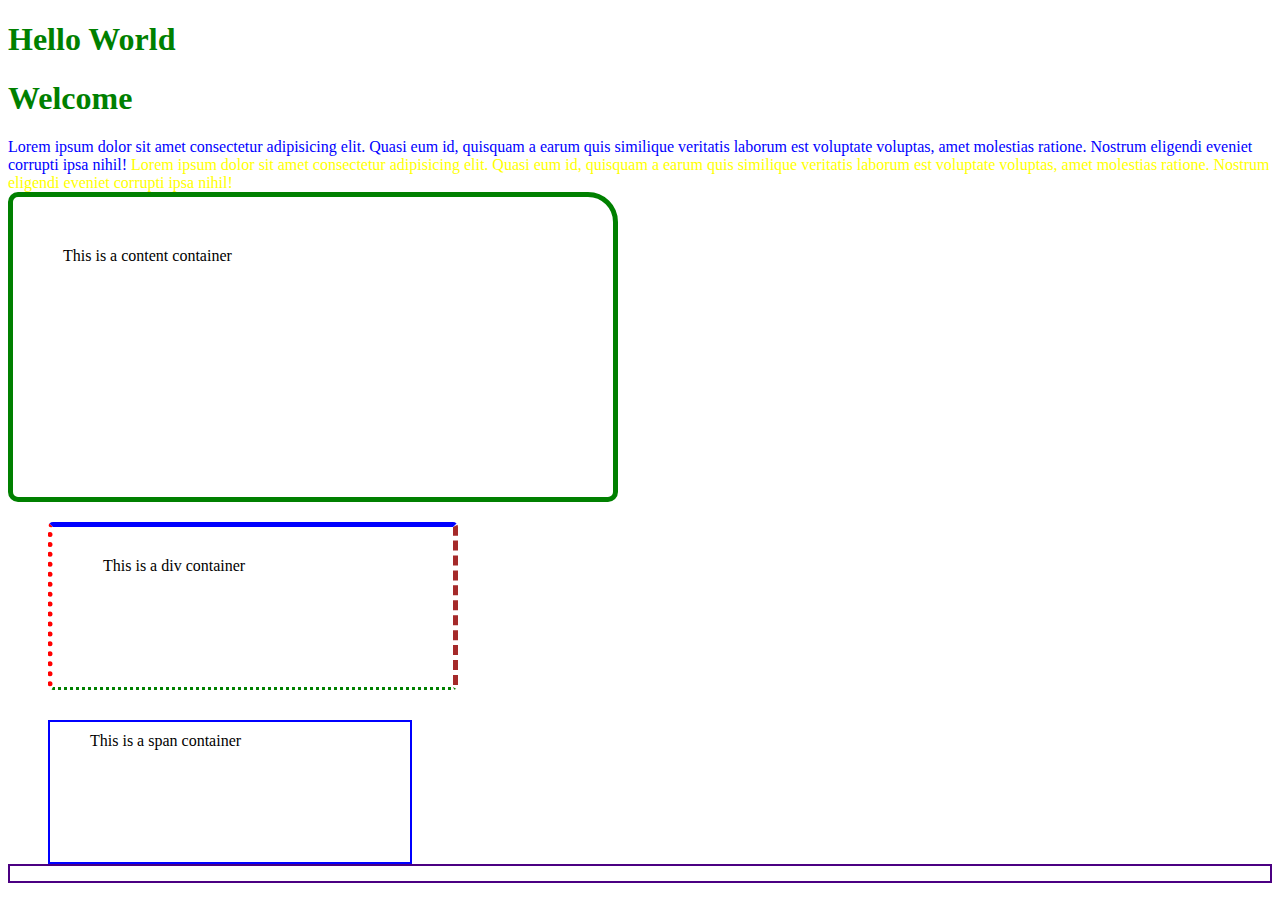
<file: Lesson 1/index.html>
<!DOCTYPE html>
<html lang="en">
  <head>
    <meta charset="UTF-8" />
    <meta name="viewport" content="width=device-width, initial-scale=1.0" />
    <title>Document</title>
    <link rel="stylesheet" href="index.css" />
  </head>
  <body>
    <h1>Hello World</h1>
    <h1>Welcome</h1>
    <span class="first">
      Lorem ipsum dolor sit amet consectetur adipisicing elit. Quasi eum id,
      quisquam a earum quis similique veritatis laborum est voluptate voluptas,
      amet molestias ratione. Nostrum eligendi eveniet corrupti ipsa nihil!
    </span>
    <span id="second">
      Lorem ipsum dolor sit amet consectetur adipisicing elit. Quasi eum id,
      quisquam a earum quis similique veritatis laborum est voluptate voluptas,
      amet molestias ratione. Nostrum eligendi eveniet corrupti ipsa nihil!
    </span>
    <section class="boxsection">This is a content container</section>
    <div class="boxdiv">This is a div container</div>
    <span class="boxspan">This is a span container</span>
    <div class="div"></div>
  </body>
</html>
</file>
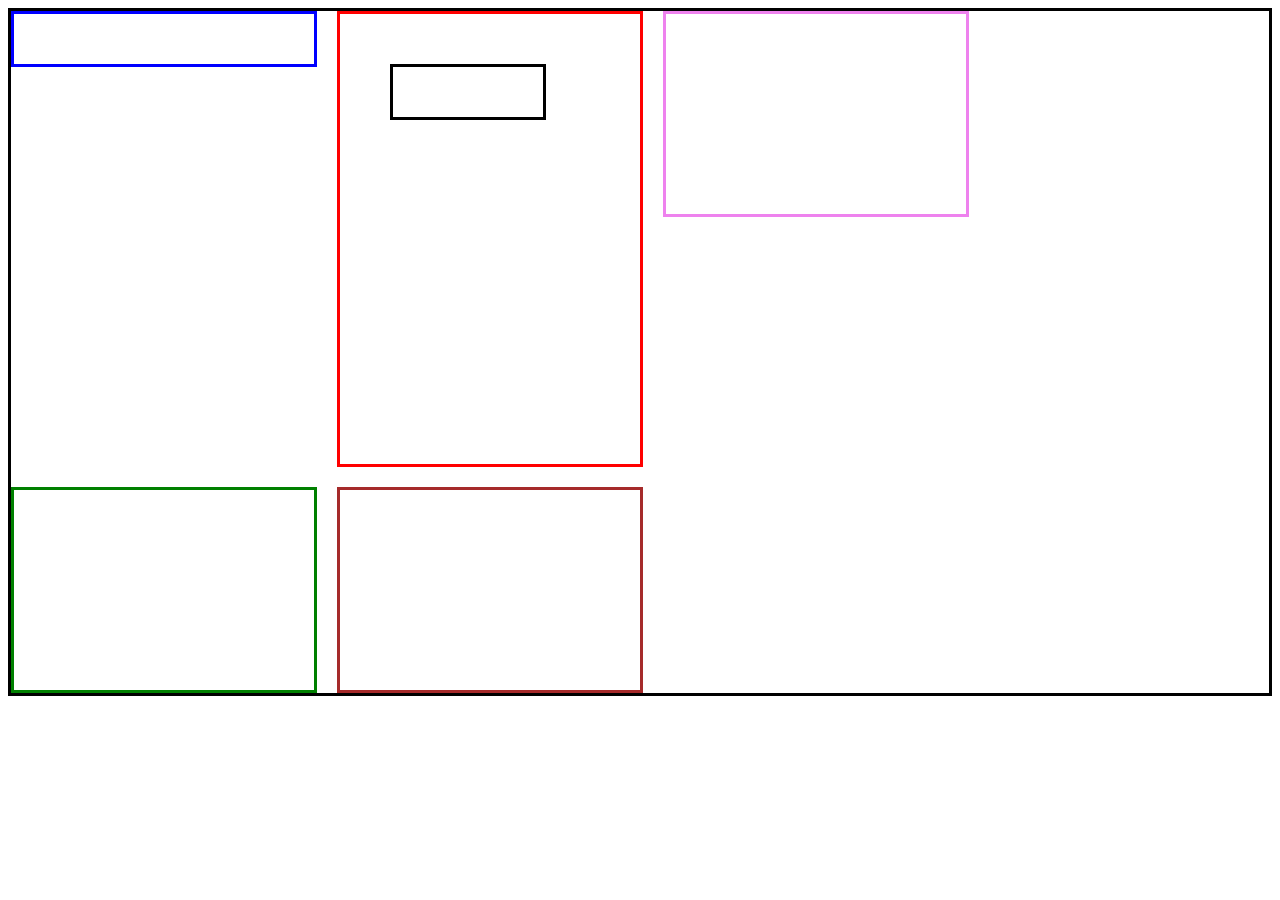
<file: Lesson 2/index.html>
<!DOCTYPE html>
<html lang="en">
  <head>
    <meta charset="UTF-8" />
    <meta name="viewport" content="width=device-width, initial-scale=1.0" />
    <title>Document</title>
    <link rel="stylesheet" href="index.css" />
  </head>
  <body>
    <div class="container">
      <div class="cont1"></div>
      <div class="cont2">
        <div class="cont3"></div>
      </div>
      <div class="cont4"></div>
      <div class="cont5"></div>
      <div class="cont6"></div>
    </div>
  </body>
</html>
</file>
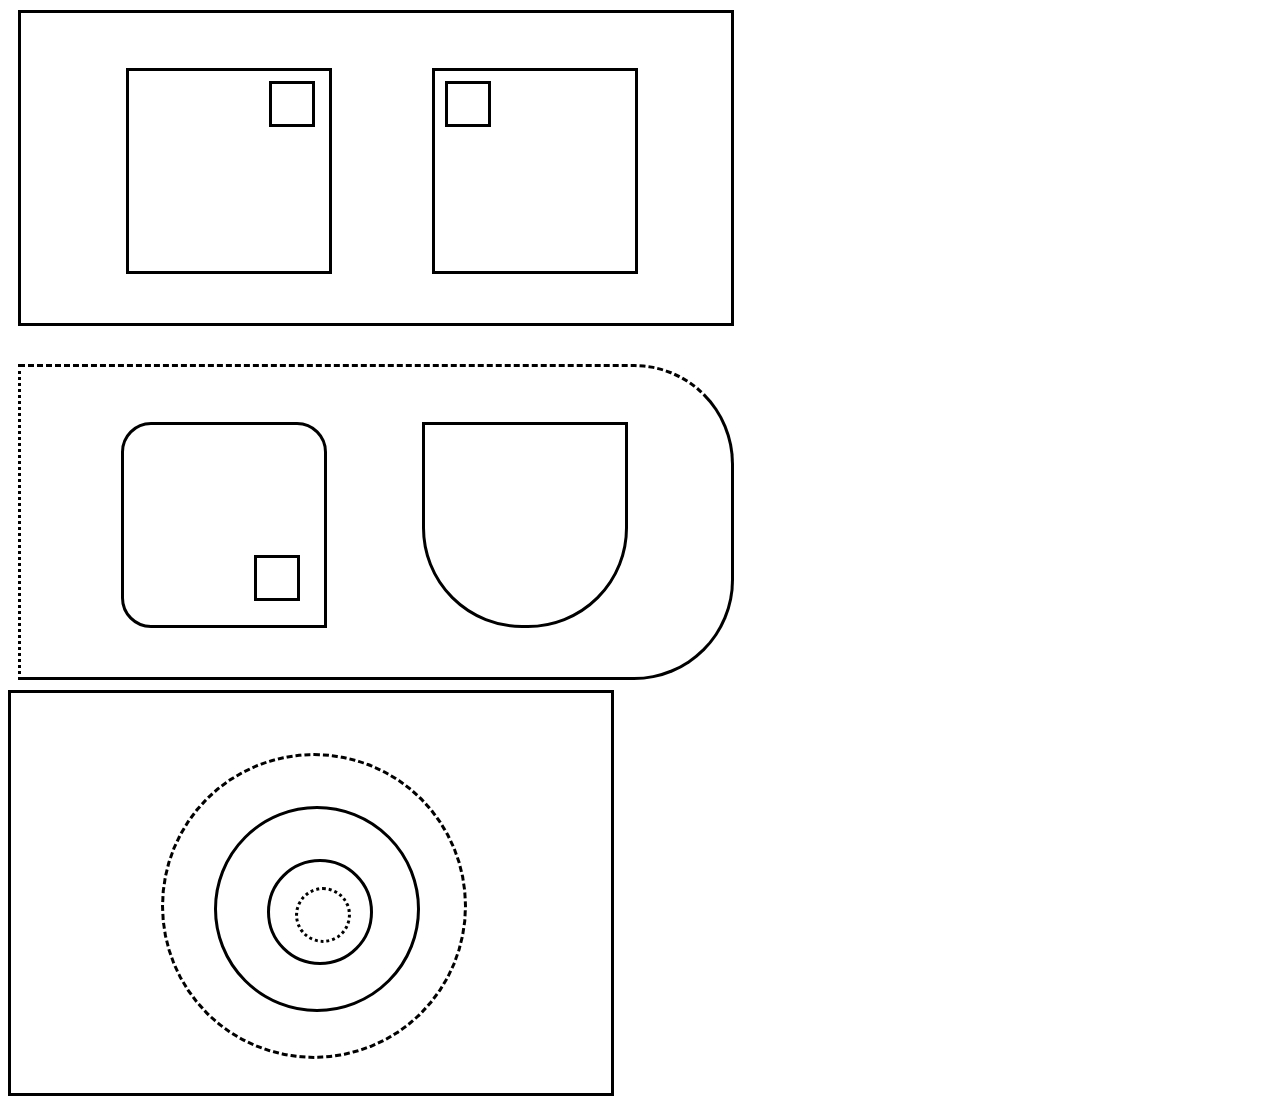
<file: Lesson 1/assignments/index.html>
<!DOCTYPE html>
<html lang="en">
  <head>
    <meta charset="UTF-8" />
    <meta name="viewport" content="width=device-width, initial-scale=1.0" />
    <title>Document</title>
    <link rel="stylesheet" href="index.css" />
  </head>
  <body>
    <section class="sec">
      <div class="div1">
        <div id="divcon1"></div>
      </div>
      <div class="div2">
        <div id="divcon2"></div>
      </div>
    </section><br>
    <section class="cont">
      <div class="cont1">
        <div id="cont1"></div>
      </div>
      <div class="cont2"></div>
    </section>
    <div class="box">
      <div class="circle1">
        <div class="circle2">
          <div class="circle3">
            <div class="circle4"></div>
          </div>
        </div>
      </div>
    </div>
</html>
</file>
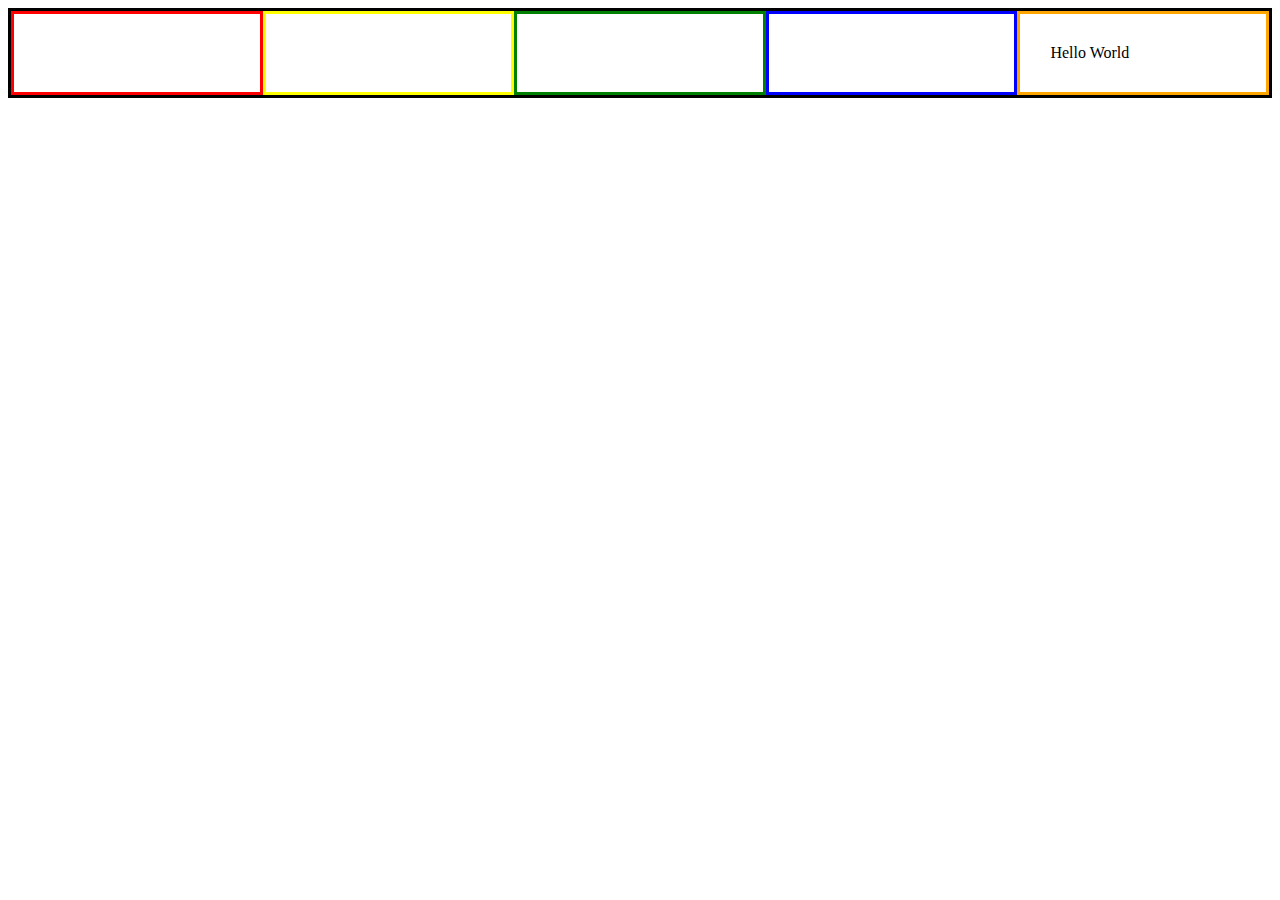
<file: Lesson 2/grid.html>
<!DOCTYPE html>
<html lang="en">
  <head>
    <meta charset="UTF-8" />
    <meta name="viewport" content="width=device-width, initial-scale=1.0" />
    <title>Document</title>
    <link rel="stylesheet" href="grid.css" />
  </head>
  <body>
    <div class="div1">
      <div class="div2"></div>
      <div class="div3"></div>
      <div class="div4"></div>
      <div class="div5"></div>
      <div class="div6">Hello World</div>
    </div>
  </body>
</html>
</file>
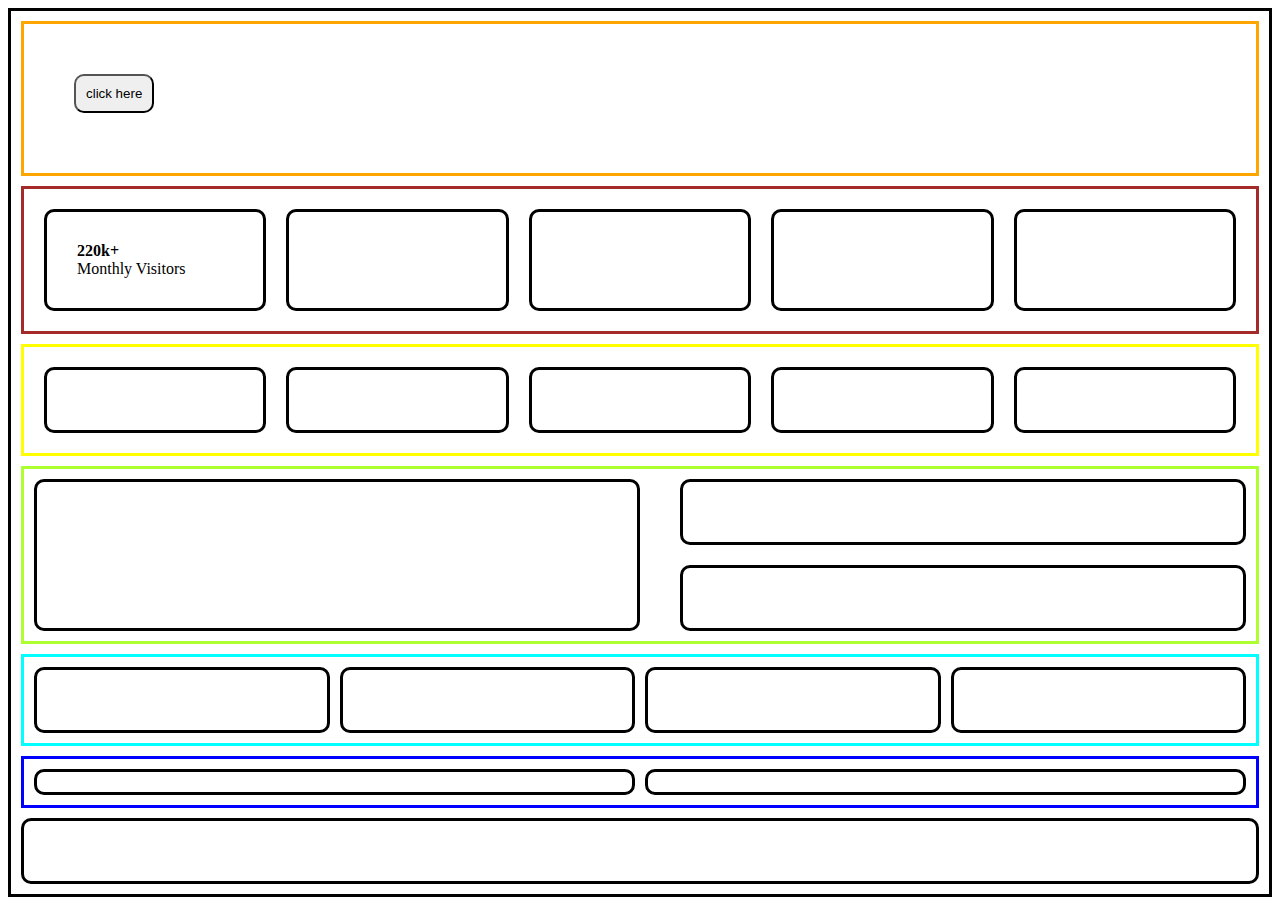
<file: Lesson 1/assignments/assignment2.html>
<!DOCTYPE html>
<html lang="en">
  <head>
    <meta charset="UTF-8" />
    <meta name="viewport" content="width=device-width, initial-scale=1.0" />
    <title>Assignment</title>
    <link rel="stylesheet" href="assignment2.css" />
  </head>
  <body>
    <div class="container">
      <div class="box1">
        <button class="box1-1">click here</button>
      </div>
      <div class="box2">
        <div id="box2-1"><b>220k+</b><br />Monthly Visitors</div>
        <div id="box2-2"></div>
        <div id="box2-3"></div>
        <div id="box2-4"></div>
        <div id="box2-5"></div>
      </div>
      <div class="box3">
        <div id="box3-1"></div>
        <div id="box3-2"></div>
        <div id="box3-3"></div>
        <div id="box3-4"></div>
        <div id="box3-5"></div>
      </div>
      <div class="box4">
        <div id="box4-1"></div>
        <div id="box4-2">
          <div id="box4-2-1"></div>
          <div id="box4-2-2"></div>
        </div>
        <!-- <div id="box4-3"></div> -->
      </div>
      <div class="box5">
        <div id="box5-1"></div>
        <div id="box5-2"></div>
        <div id="box5-3"></div>
        <div id="box5-4"></div>
      </div>
      <div class="box6">
        <div id="box6-1"></div>
        <div id="box6-2"></div>
      </div>
      <div class="box7"></div>
      <div class="box8"></div>
    </div>
  </body>
</html>
</file>
<file: Lesson 1/index.css>
h1 {
  color: green;
}
/* p {
  color: grey;
} */

.first {
  color: blue;
}

#second {
  color: yellow;
}

.boxsection {
  height: 200px;
  width: 500px;
  border: 5px solid green;
  border-radius: 10px;
  border-top-right-radius: 30px;
  /* background-color: brown; */
  /* margin: 20px; */
  /* margin-left: 500px; */
  /* margin-top: 300px; */
padding: 50px ;
}
.boxdiv {
  border-left: 5px dotted red;
  border-top: 5px solid blue;
  border-right: 5px dashed brown;
  border-bottom: 3px dotted green;
  height: 100px;
  width: 300px;
  border-radius: 5px;
  margin: 20px 40px;
  padding: 30px 50px;
}
.boxspan {
  border: 2px solid blue;
  height: 100px;
  width: 300px;
  /* background-color: brown; */
  display: block;
  margin: 30px 60px 0px 40px;
  padding: 10px 20px 30px 40px;
}

.div {
  border: 2px solid indigo;
  /* padding: 80px; */
  padding-left: 10px;
  padding-right: 20px;
  height: 15px;
  /* padding-top: 5px; */
  /* /* padding-bottom: 10px; */ 
  
}
</file>
<file: Lesson 2/index.css>
.container {
  border: solid;
  /* height: 500px; */
  /* width: 300px; */
  /* padding: 0px; */
  display: flex;
  flex-direction: row;
  gap: 20px;
  flex-wrap: wrap;
}

.cont1 {
  border: solid;
  height: 50px;
  width: 300px;
  border-color: blue;
}

.cont2 {
  border: solid;
  height: 450px;
  width: 300px;
  border-color: red;
}

.cont3 {
  border: solid;
  height: 50px;
  width: 150px;
  margin: 50px;
}

.cont4 {
  height: 200px;
  width: 300px;
  border: solid;
  border-color: violet;
}

.cont5 {
  height: 200px;
  width: 300px;
  border: solid;
  border-color: green;
}

.cont6 {
  height: 200px;
  width: 300px;
  border: solid;
  border-color: brown;
}
</file>
<file: Lesson 1/assignments/index.css>
.sec {
  border: solid black;
  height: 300px;
  width: 700px;
  padding: 5px;
  margin: 10px;
  display: flex;
}

.div1 {
  border: solid;
  height: 200px;
  width: 200px;
  margin: 50px 0px 0px 100px;
}

.div2 {
  border: solid;
  height: 200px;
  width: 200px;
  margin: 50px 0px 0px 100px;
}

#divcon1 {
  border: solid;
  height: 40px;
  width: 40px;
  margin: 10px 0px 0px 140px;
}

#divcon2 {
  border: solid;
  height: 40px;
  width: 40px;
  margin: 10px;
}

.cont {
  /* border: 1px solid black; */
  border-top: dashed;
  border-left: dotted;
  border-bottom: solid;
  border-right: solid;
  height: 300px;
  width: 700px;
  padding: 5px;
  margin: 10px;
  border-top-right-radius: 100px;
  border-bottom-right-radius: 100px;
  display: flex;
}

.cont1 {
  border: solid;
  height: 200px;
  width: 200px;
  margin: 50px 0px 0px 95px;
  border-radius: 30px 30px 0px 30px;
}

.cont2 {
  border: solid;
  height: 200px;
  width: 200px;
  margin: 50px 0px 0px 95px;
  border-radius: 0px 0px 100px 100px;
}

#cont1 {
  border: solid;
  height: 40px;
  width: 40px;
  margin: 130px 0px 0px 130px;
}

.box {
  border: solid;
  height: 400px;
  width: 600px;
  /* display: inline; */
}

.circle1 {
  border: dashed;
  height: 300px;
  width: 300px;
  border-radius: 50%;
  margin: 60px 70px 0px 150px;
  /* display: ; */
} 

.circle2 {
  border: solid;
  height: 200px;
  width: 200px;
  border-radius: 50%;
  margin: 50px;
}

.circle3 {
  border: solid;
  height: 100px;
  width: 100px;
  border-radius: 50%;
  margin: 50px;
}

.circle4 {
  border: dotted;
  height: 50px;
  width: 50px;
  border-radius: 112px;
  margin: 25px;
}
</file>
<file: Lesson 2/grid.css>
.div1 {
  border: solid;
  display: grid;
  grid-template-columns: repeat(5, 1fr);
}

.div2 {
  border: solid;
  padding: 30px;
  border-color: red;
}

.div3 {
  border: solid;
  padding: 30px;
  border-color: yellow;
}

.div4 {
  border: solid;
  padding: 30px;
  border-color: green;
}
.div5 {
  border: solid;
  padding: 30px;
  border-color: blue;
}
.div6 {
  border: solid;
  padding: 30px;
  border-color: orange;
}
</file>
<file: Lesson 1/assignments/assignment2.css>
.container {
  border: solid;
}

.box1 {
  border: solid;
  padding: 50px;
  border-color: orange;
  margin: 10px;
}

.box1-1 {
  padding: 10px;
  margin: 0px 10px 10px 0px;
  border-radius: 10px;
}
.box2 {
  display: grid;
  grid-template-columns: repeat(5, 1fr);
  border: solid;
  padding: 10px;
  margin: 10px;
  border-color: brown;
}

#box2-1 {
  border: solid;
  padding: 30px;
  margin: 10px;
  border-radius: 10px;
}
#box2-2 {
  border: solid;
  padding: 30px;
  margin: 10px;
  border-radius: 10px;
}
#box2-3 {
  border: solid;
  padding: 30px;
  margin: 10px;
  border-radius: 10px;
}
#box2-4 {
  border: solid;
  padding: 30px;
  margin: 10px;
  border-radius: 10px;
}
#box2-5 {
  border: solid;
  padding: 30px;
  margin: 10px;
  border-radius: 10px;
}
.box3 {
  display: grid;
  grid-template-columns: repeat(5, 1fr);
  border: solid;
  padding: 10px;
  margin: 10px;
  border-color: yellow;
}

#box3-1 {
  border: solid;
  padding: 30px;
  margin: 10px;
  border-radius: 10px;
}
#box3-2 {
  border: solid;
  padding: 30px;
  margin: 10px;
  border-radius: 10px;
}
#box3-3 {
  border: solid;
  padding: 30px;
  margin: 10px;
  border-radius: 10px;
}
#box3-4 {
  border: solid;
  padding: 30px;
  margin: 10px;
  border-radius: 10px;
}
#box3-5 {
  border: solid;
  padding: 30px;
  margin: 10px;
  border-radius: 10px;
}

.box4 {
  display: flex;
  border: solid;
  padding: 10px;
  gap: 40px;
  margin: 10px;
  border-color: greenyellow;
}

#box4-1 {
  border: solid;
  padding: 50px;
  flex-grow: 2;
  border-radius: 10px;
}

#box4-2 {
  /* border: solid; */
  /* padding: 50px; */
  flex-grow: 2;
  display: flex;
  flex-direction: column;
  gap: 20px;
  border-radius: 10px;
}

/* #box4-3 {
  border: solid;
  padding: 50px;
} */

#box4-2-1 {
  border: solid;
  padding: 30px;
  border-radius: 10px;
}

#box4-2-2 {
  border: solid;
  padding: 30px;
  border-radius: 10px;
}

.box5 {
  border: solid;
  padding: 10px;
  display: grid;
  grid-template-columns: repeat(4, 1fr);
  gap: 10px;
  margin: 10px;
  border-color: aqua;
}

#box5-1 {
  border: solid;
  padding: 30px;
  border-radius: 10px;
}
#box5-2 {
  border: solid;
  padding: 30px;
  border-radius: 10px;
}
#box5-3 {
  border: solid;
  padding: 30px;
  border-radius: 10px;
}
#box5-4 {
  border: solid;
  padding: 30px;
  border-radius: 10px;
}

.box6 {
  display: flex;
  border: solid;
  padding: 10px;
  gap: 10px;
  margin: 10px;
  border-color: blue;
}

#box6-1 {
  border: solid;
  padding: 10px;
  flex-grow: 2;
  border-radius: 10px;
}
#box6-2 {
  border: solid;
  padding: 10px;
  flex-grow: 2;
  border-radius: 10px;
}

.box7 {
  border: solid;
  padding: 30px;
  border-radius: 10px;
  margin: 10px;
}
</file>
